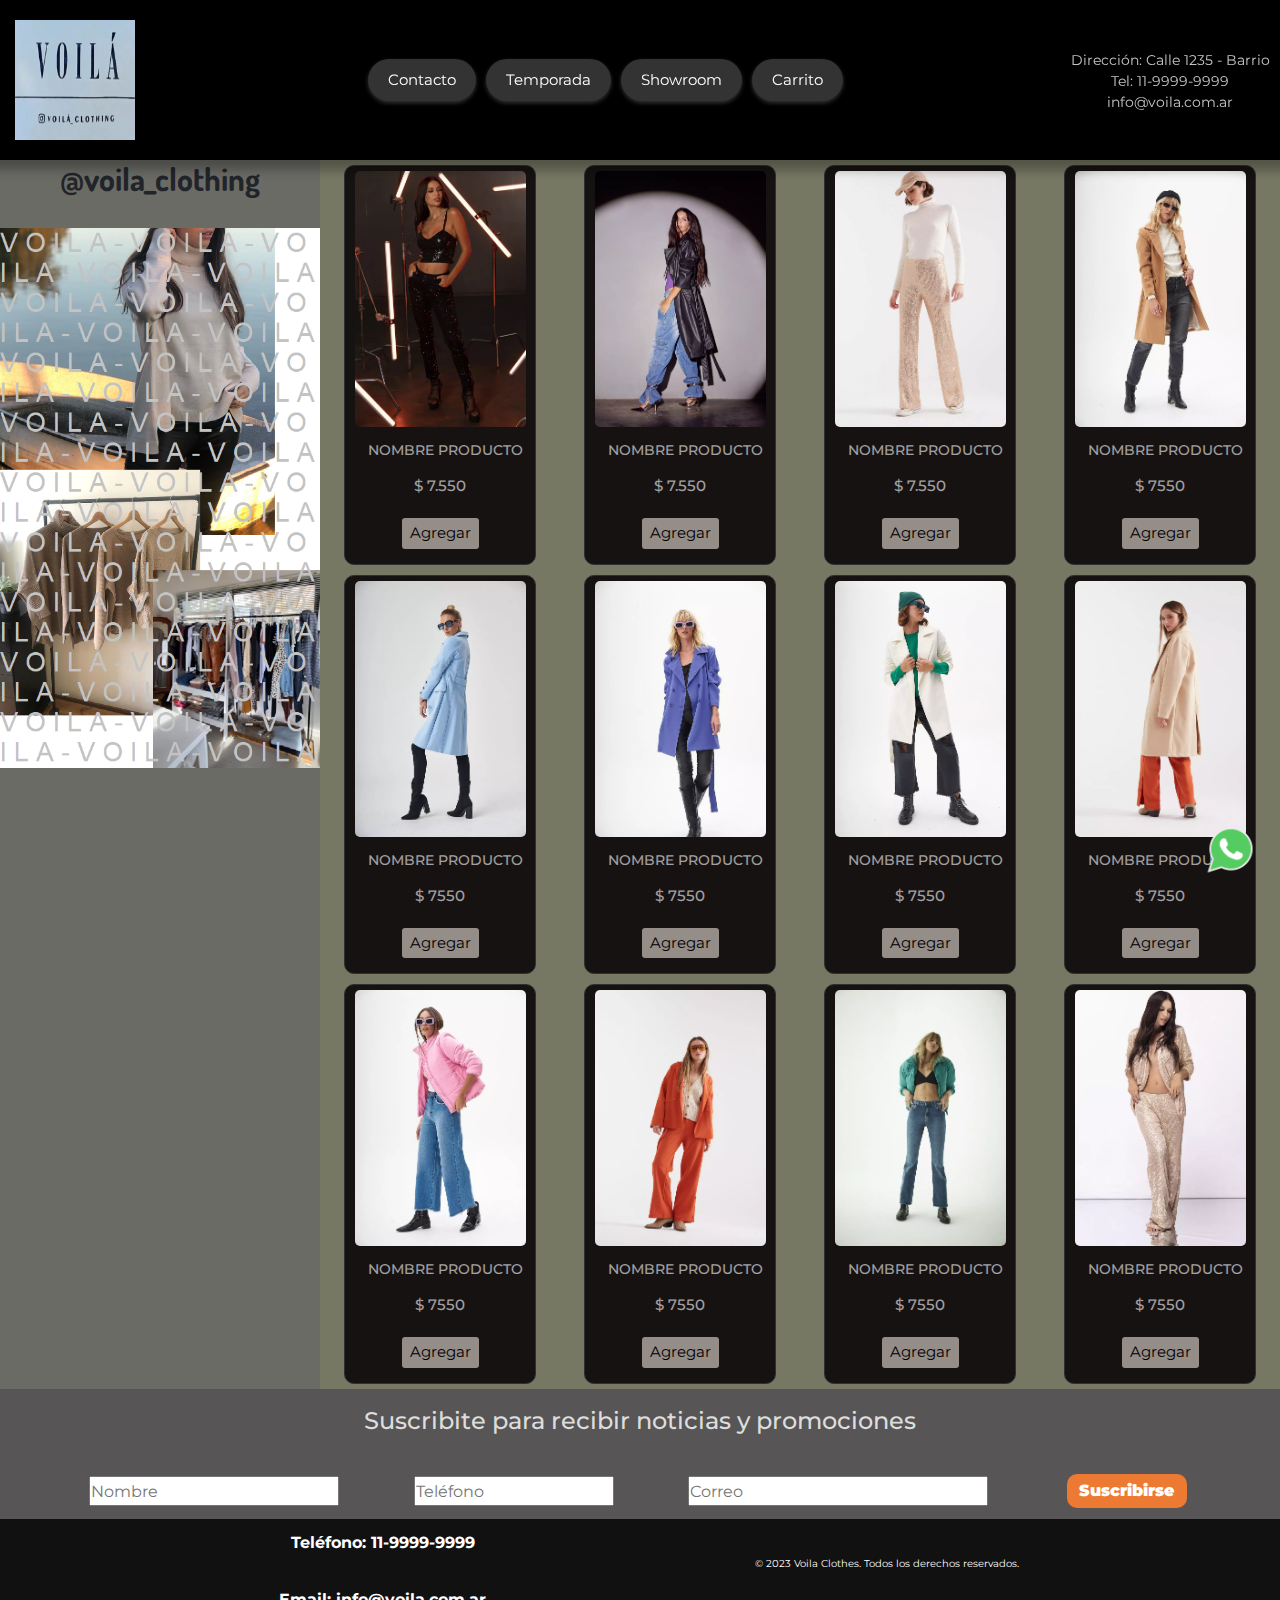
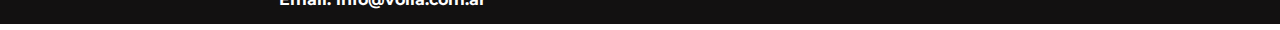
<file: index.html>
<!DOCTYPE html>
<html lang="es">
<head>
    <meta charset="UTF-8">
    <meta http-equiv="X-UA-Compatible" content="IE=edge">
    <meta name="viewport" content="width=device-width, initial-scale=1.0">
    <link rel="preconnect" href="https://fonts.googleapis.com">
    <link rel="preconnect" href="https://fonts.gstatic.com" crossorigin>
    <link href="https://fonts.googleapis.com/css2?family=Montserrat:wght@200;400;700&display=swap" rel="stylesheet"><link rel="preconnect" href="https://fonts.googleapis.com">
    <link rel="preconnect" href="https://fonts.gstatic.com" crossorigin>
    <link href="https://fonts.googleapis.com/css2?family=Dosis:wght@200;700&display=swap" rel="stylesheet">
    <link rel="stylesheet" href="css/bootstrap.min.css">
    <link rel="stylesheet" type="text/css" href="css/style.css">
    <title>Voila</title>
</head>
<body>
    <header class="header-index">
        <a href="index.html"><img class="logo" src="images/logo2.jpg" alt="logo"></a>
        <nav class="navbar navbar-expand-lg bg-black">
            <div class="container-fluid">
                <a class="navbar-brand" href="index.html">Voila</a>
                
                <button class="navbar-toggler" type="button" data-bs-toggle="collapse" data-bs-target="#navbarTogglerDemo02" aria-controls="navbarTogglerDemo02" aria-expanded="false" aria-label="Toggle navigation">
                    <svg xmlns="http://www.w3.org/2000/svg" width="26" height="26" fill="white" class="bi bi-list" viewBox="0 0 16 16">
                    <path fill-rule="evenodd" d="M2.5 12a.5.5 0 0 1 .5-.5h10a.5.5 0 0 1 0 1H3a.5.5 0 0 1-.5-.5zm0-4a.5.5 0 0 1 .5-.5h10a.5.5 0 0 1 0 1H3a.5.5 0 0 1-.5-.5zm0-4a.5.5 0 0 1 .5-.5h10a.5.5 0 0 1 0 1H3a.5.5 0 0 1-.5-.5z"/>
                    </svg>
                </button>
                <div class="collapse navbar-collapse" id="navbarTogglerDemo02">
                <ul class="navbar-nav me-auto mb-2 mb-lg-0">
                    <li class="nav-item">
                        <a class="nav-link" aria-current="page" href="pages/contacto.html">Contacto</a>
                    </li>
                    <li class="nav-item">
                        <a class="nav-link" href="pages/temporadas.html">Temporada</a>
                    </li>
                    <li class="nav-item">
                        <a class="nav-link" href="pages/showroom.html">Showroom</a>
                    </li>
                    <li class="nav-item">
                        <a class="nav-link" href="pages/carrito.html">Carrito</a>
                    </li>
                </ul>                
                </div>
            </div>
        </nav>
        <ul class="nav-index">
            <li class="menu"><a href="pages/contacto.html">Contacto</a></li>
            <li class="menu"><a href="pages/temporadas.html">Temporada</a></li>
            <li class="menu"><a href="pages/showroom.html">Showroom</a></li>
            <li class="menu"><a href="pages/carrito.html">Carrito</a></li>
        </ul>    
        <div class="datos">Dirección:  Calle 1235 - Barrio Tel: 11-9999-9999  info@voila.com.ar</div>
    </header>        
    <main class="grid-index">
        <aside class="aside-index">
            <h1>@voila_clothing</h1>
            <img class="pic1" src="images/side.png" alt="imagen ropa">
        </aside>
        <section class="main-index">
            <article class="item" >
                <img class="foto" src="images/producto1.webp" alt="prod1">
                <h2 class="nombre">Nombre Producto</h2>
                <h4 class="precio">$ 7.550</h4>
                <button class="agregar">Agregar</button>
            </article>
            <article class="item" >
                <img class="foto" src="images/producto2.webp" alt="prod2">
                <h2 class="nombre">Nombre Producto</h2>
                <h4 class="precio">$ 7.550</h4>
                <button class="agregar">Agregar</button>
            </article>
            <article class="item" >
                <img class="foto" src="images/producto3.webp" alt="prod3">
                <h2 class="nombre">Nombre Producto</h2>
                <h4 class="precio">$ 7.550</h4>
                <button class="agregar">Agregar</button>
            </article>
            <article class="item" >
                <img class="foto" src="images/producto4.webp" alt="prod4">
                <h2 class="nombre">Nombre Producto</h2>
                <h4 class="precio">$ 7550</h4>
                <button class="agregar">Agregar</button>
            </article>
            <article class="item" >
                <img class="foto" src="images/producto5.webp" alt="prod5">
                <h2 class="nombre">Nombre Producto</h2>
                <h4 class="precio">$ 7550</h4>
                <button class="agregar">Agregar</button>
            </article>
            <article class="item" >
                <img class="foto" src="images/producto6.webp" alt="prod6">
                <h2 class="nombre">Nombre Producto</h2>
                <h4 class="precio">$ 7550</h4>
                <button class="agregar">Agregar</button>
            </article>
            <article class="item" >
                <img class="foto" src="images/producto7.webp" alt="prod7">
                <h2 class="nombre">Nombre Producto</h2>
                <h4 class="precio">$ 7550</h4>
                <button class="agregar">Agregar</button>
            </article>
            <article class="item" >
                <img class="foto" src="images/producto8.webp" alt="prod8">
                <h2 class="nombre">Nombre Producto</h2>
                <h4 class="precio">$ 7550</h4>
                <button class="agregar">Agregar</button>
            </article>
            <article class="item" >
                <img class="foto" src="images/producto9.webp" alt="prod9">
                <h2 class="nombre">Nombre Producto</h2>
                <h4 class="precio">$ 7550</h4>
                <button class="agregar">Agregar</button>
            </article>
            <article class="item" >
                <img class="foto" src="images/producto10.webp" alt="prod10">
                <h2 class="nombre">Nombre Producto</h2>
                <h4 class="precio">$ 7550</h4>
                <button class="agregar">Agregar</button>
            </article>
            <article class="item" >
                <img class="foto" src="images/producto11.webp" alt="prod11">
                <h2 class="nombre">Nombre Producto</h2>
                <h4 class="precio">$ 7550</h4>
                <button class="agregar">Agregar</button>
            </article>
            <article class="item" >
                <img class="foto" src="images/producto12.webp" alt="prod12">
                <h2 class="nombre">Nombre Producto</h2>
                <h4 class="precio">$ 7550</h4>
                <button class="agregar">Agregar</button>
            </article>
        </section>
        <section class="suscripcion-index">
            <div class="formulario-suscripcion">
                <h2>Suscribite para recibir noticias y promociones</h2>
                <form action="#" method="post">
                    <input class="name" type="text" placeholder="Nombre" required>
                    <input class="phone" type="tel" placeholder="Teléfono" required>
                    <input class="mail" type="email" placeholder="Correo" required>
                    <button type="submit">Suscribirse</button>
                </form>
            </div>
        </section>
        <footer class="footer-index">
                <div class="datos-contacto">
                    <p>Teléfono: 11-9999-9999</p>
                    <p>Email: info@voila.com.ar</p>
                </div>
                <div class="copyright">
                    <p>&copy; 2023 Voila Clothes. Todos los derechos reservados.</p>
                </div>
        </footer>
    </main>
        <a href="http://web.whatsapp.com/send?phone=1139179738" class="whatsapp-icon" target="_blank" rel="noopener noreferrer"></a>
        <script src="js/bootstrap.bundle.min.js"></script>
    </body>
</html>
</file>
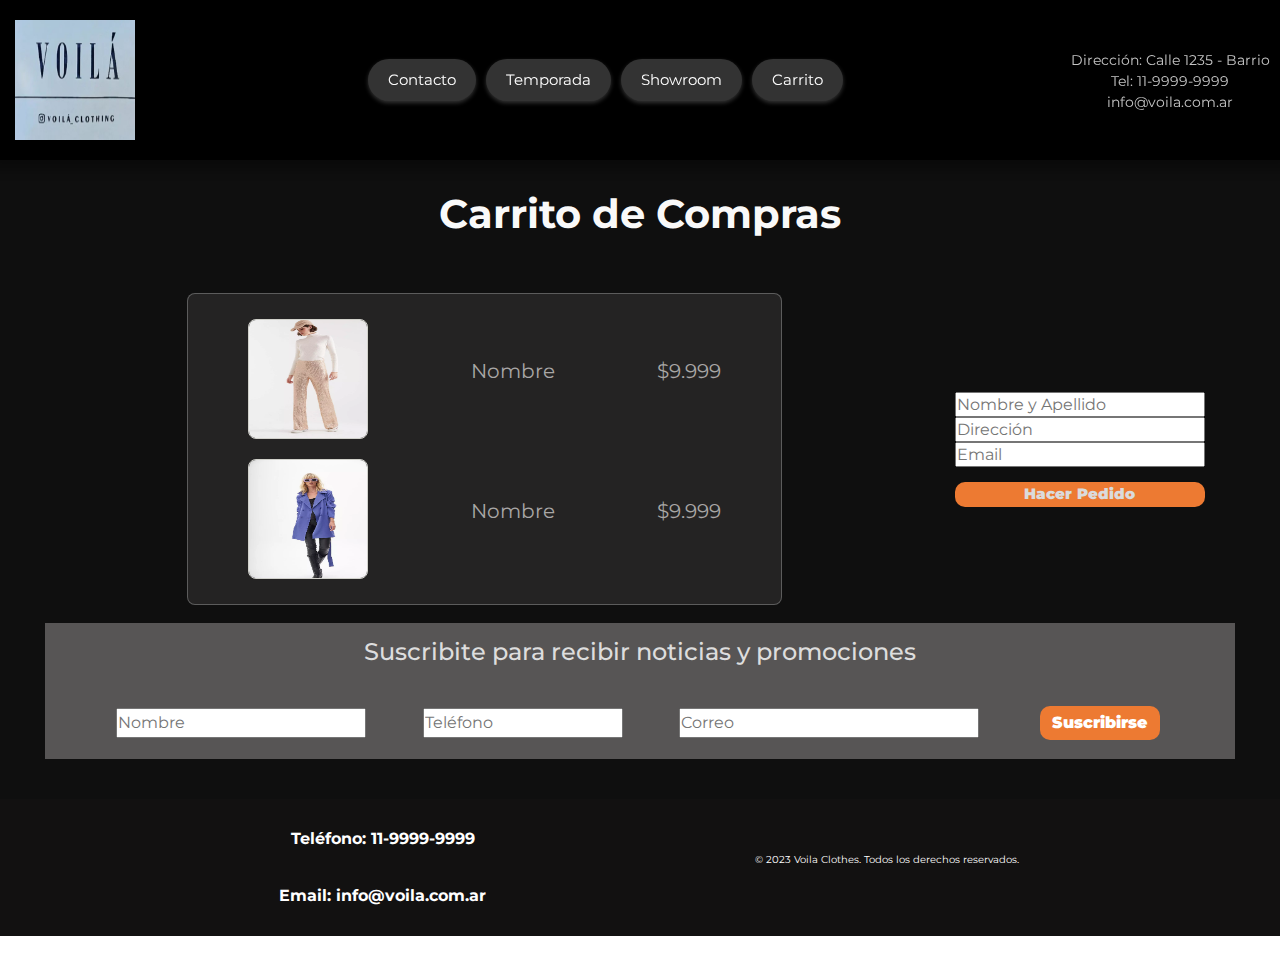
<file: pages/carrito.html>
<!DOCTYPE html>
<html lang="es">
<head>
    <meta charset="UTF-8">
    <meta http-equiv="X-UA-Compatible" content="IE=edge">
    <meta name="viewport" content="width=device-width, initial-scale=1.0">
    <link rel="preconnect" href="https://fonts.googleapis.com">
    <link rel="preconnect" href="https://fonts.gstatic.com" crossorigin>
    <link href="https://fonts.googleapis.com/css2?family=Montserrat:wght@200;400;700&display=swap" rel="stylesheet">
    <link rel="stylesheet" href="../css/bootstrap.min.css">
    <link rel="stylesheet" type="text/css" href="..\css\style.css">
    <title>Voila</title>
</head>
<body>
    <header class="header-index">
        <a href="../index.html"><img class="logo" src="../images/logo2.jpg" alt="logo"></a>
        <nav class="navbar navbar-expand-lg bg-black">
            <div class="container-fluid">
                <a class="navbar-brand" href="../index.html">Voila</a>             
                <button class="navbar-toggler" type="button" data-bs-toggle="collapse" data-bs-target="#navbarTogglerDemo02" aria-controls="navbarTogglerDemo02" aria-expanded="false" aria-label="Toggle navigation">
                    <svg xmlns="http://www.w3.org/2000/svg" width="26" height="26" fill="white" class="bi bi-list" viewBox="0 0 16 16">
                    <path fill-rule="evenodd" d="M2.5 12a.5.5 0 0 1 .5-.5h10a.5.5 0 0 1 0 1H3a.5.5 0 0 1-.5-.5zm0-4a.5.5 0 0 1 .5-.5h10a.5.5 0 0 1 0 1H3a.5.5 0 0 1-.5-.5zm0-4a.5.5 0 0 1 .5-.5h10a.5.5 0 0 1 0 1H3a.5.5 0 0 1-.5-.5z"/>
                  </svg>
                </button>
                <div class="collapse navbar-collapse" id="navbarTogglerDemo02">
                    <ul class="navbar-nav me-auto mb-2 mb-lg-0">
                    <li class="nav-item">
                        <a class="nav-link" aria-current="page" href="../pages/contacto.html">Contacto</a>
                    </li>
                    <li class="nav-item">
                        <a class="nav-link" href="../pages/temporadas.html">Temporada</a>
                    </li>
                    <li class="nav-item">
                        <a class="nav-link" href="../pages/showroom.html">Showroom</a>
                    </li>
                    <li class="nav-item">
                        <a class="nav-link" href="../pages/carrito.html">Carrito</a>
                    </li>
                    </ul>                
                 </div>
            </div>
        </nav>
        <ul class="nav-index">
            <li class="menu"><a href="../pages/contacto.html">Contacto</a></li>
            <li class="menu"><a href="../pages/temporadas.html">Temporada</a></li>
            <li class="menu"><a href="../pages/showroom.html">Showroom</a></li>
            <li class="menu"><a href="../pages/carrito.html">Carrito</a></li>
        </ul>       
        <div class="datos">Dirección:  Calle 1235 - Barrio Tel: 11-9999-9999  info@voila.com.ar</div>
    </header>
    <main class="carrito__principal">
        <h1 class="carrito__titulo">Carrito de Compras</h1>
        <section class="carrito__container">
            <div class="carrito__eleccion">
                <div class="carrito__item">
                    <img class="carrito__foto" src="../images/producto3.webp" alt="producto1">
                    <P class="carrito__nombre">Nombre</P>
                    <P class="carrito__precio">$9.999</P>
                </div>
                <div class="carrito__item">
                    <img class="carrito__foto" src="../images/producto6.webp" alt="producto2">
                    <P class="carrito__nombre">Nombre</P>
                    <P class="carrito__precio">$9.999</P> 
                </div>
            </div>
            <div class="carrito__formularioPago">
                <form class="carrito__compra" action="compra">
                    <div class="carrito__datospago">
                        <input type="text" placeholder="Nombre y Apellido" style="width: 250px; height:25px">
                        <input type="text" placeholder="Dirección" style="width: 250px; height:25px">
                        <input type="text" placeholder="Email" style="width: 250px; height:25px">
                    </div>
                    <div class="carrito__botonpago" >
                        <button class="carrito__botonpagos" type="submit">Hacer Pedido</button>
                    </div>
                </form>
            </div> 
        </section>
        <section class="suscripcion-index">
            <div class="formulario-suscripcion">
                <h2>Suscribite para recibir noticias y promociones</h2>
                <form action="#" method="post">
                    <input class="name" type="text" placeholder="Nombre" required>
                    <input class="phone" type="tel" placeholder="Teléfono" required>
                    <input class="mail" type="email" placeholder="Correo" required>
                    <button type="submit">Suscribirse</button>
                </form>
            </div>
        </section>
    </main>
    <footer class="footer-index">
        <div class="datos-contacto">
            <p>Teléfono: 11-9999-9999</p>
            <p>Email: info@voila.com.ar</p>
        </div>
        <div class="copyright">
            <p>&copy; 2023 Voila Clothes. Todos los derechos reservados.</p>
        </div>
    </footer>
    <script src="../js/bootstrap.bundle.min.js"></script>
</body>
</html>
</file>
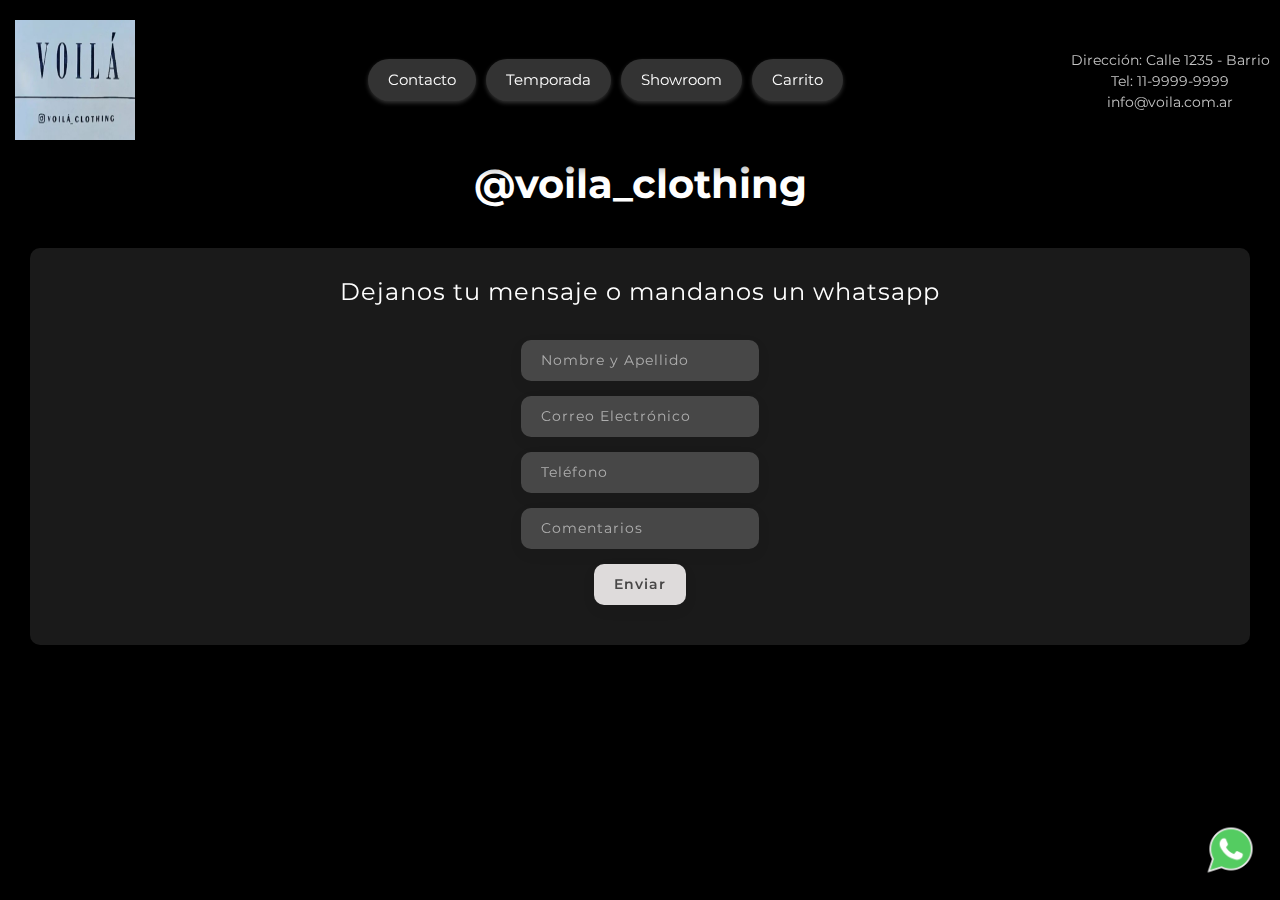
<file: pages/contacto.html>
<!DOCTYPE html>
<html lang="en">

<head>
    <meta charset="UTF-8">
    <meta http-equiv="X-UA-Compatible" content="IE=edge">
    <meta name="viewport" content="width=device-width, initial-scale=1.0">
    <link rel="preconnect" href="https://fonts.googleapis.com">
    <link rel="preconnect" href="https://fonts.gstatic.com" crossorigin>
    <link href="https://fonts.googleapis.com/css2?family=Montserrat:wght@200;400;700&display=swap" rel="stylesheet">
    <link rel="stylesheet" href="../css/bootstrap.min.css">
    <link rel="stylesheet" type="text/css" href="..\css\style.css">
    <title>Voila</title>
</head>

<body class="contacto__body">
    <header class="header-index">
        <a href="../index.html"><img class="logo" src="../images/logo2.jpg" alt="logo"></a>
        <nav class="navbar navbar-expand-lg bg-black">
            <div class="container-fluid">
                <a class="navbar-brand" href="../index.html">Voila</a>
                <button class="navbar-toggler" type="button" data-bs-toggle="collapse" data-bs-target="#navbarTogglerDemo02"
                aria-controls="navbarTogglerDemo02" aria-expanded="false" aria-label="Toggle navigation">
                    <svg xmlns="http://www.w3.org/2000/svg" width="26" height="26" fill="white" class="bi bi-list"
                    viewBox="0 0 16 16">
                    <path fill-rule="evenodd"
                        d="M2.5 12a.5.5 0 0 1 .5-.5h10a.5.5 0 0 1 0 1H3a.5.5 0 0 1-.5-.5zm0-4a.5.5 0 0 1 .5-.5h10a.5.5 0 0 1 0 1H3a.5.5 0 0 1-.5-.5zm0-4a.5.5 0 0 1 .5-.5h10a.5.5 0 0 1 0 1H3a.5.5 0 0 1-.5-.5z" />
                    </svg>  
                </button>
                <div class="collapse navbar-collapse" id="navbarTogglerDemo02">
                    <ul class="navbar-nav me-auto mb-2 mb-lg-0">
                        <li class="nav-item">
                            <a class="nav-link" aria-current="page" href="../pages/contacto.html">Contacto</a>
                        </li>
                        <li class="nav-item">
                            <a class="nav-link" href="../pages/temporadas.html">Temporada</a>
                        </li>
                        <li class="nav-item">
                            <a class="nav-link" href="../pages/showroom.html">Showroom</a>
                        </li>
                        <li class="nav-item">
                            <a class="nav-link" href="../pages/carrito.html">Carrito</a>
                        </li>
                    </ul>
                </div>
            </div>
        </nav>
            <ul class="nav-index">
                <li class="menu"><a href="../pages/contacto.html">Contacto</a></li>
                <li class="menu"><a href="../pages/temporadas.html">Temporada</a></li>
                <li class="menu"><a href="../pages/showroom.html">Showroom</a></li>
                <li class="menu"><a href="../pages/carrito.html">Carrito</a></li>
            </ul>
        <div class="datos">Dirección: Calle 1235 - Barrio Tel: 11-9999-9999 info@voila.com.ar</div>
    </header>
<main>
    <h1 class="contacto__h1">@voila_clothing</h1>
    <section class="contacto__contenedor">
        <div class="contacto__mensaje">
            <h2>Dejanos tu mensaje o mandanos un whatsapp</h2>
            <form class="contacto__campos">
                <div class="inputBox">
                    <input type="text" placeholder="Nombre y Apellido">
                </div>
                <div class="inputBox">
                    <input type="email" placeholder="Correo Electrónico">
                </div>
                <div class="inputBox">
                    <input type="number" placeholder="Teléfono">
                </div>
                <div class="inputBox">
                    <input type="textarea" placeholder="Comentarios">
                </div>
                <div class="inputBox">
                    <input type="submit" value="Enviar">
                </div>
            </form>
        </div>
    </section>
</main>
  <a href="http://web.whatsapp.com/send?phone=1139179738" class="whatsapp-icon" target="_blank"
    rel="noopener noreferrer"></a>
  <script src="../js/bootstrap.bundle.min.js"></script>
</body>
</html>
</file>
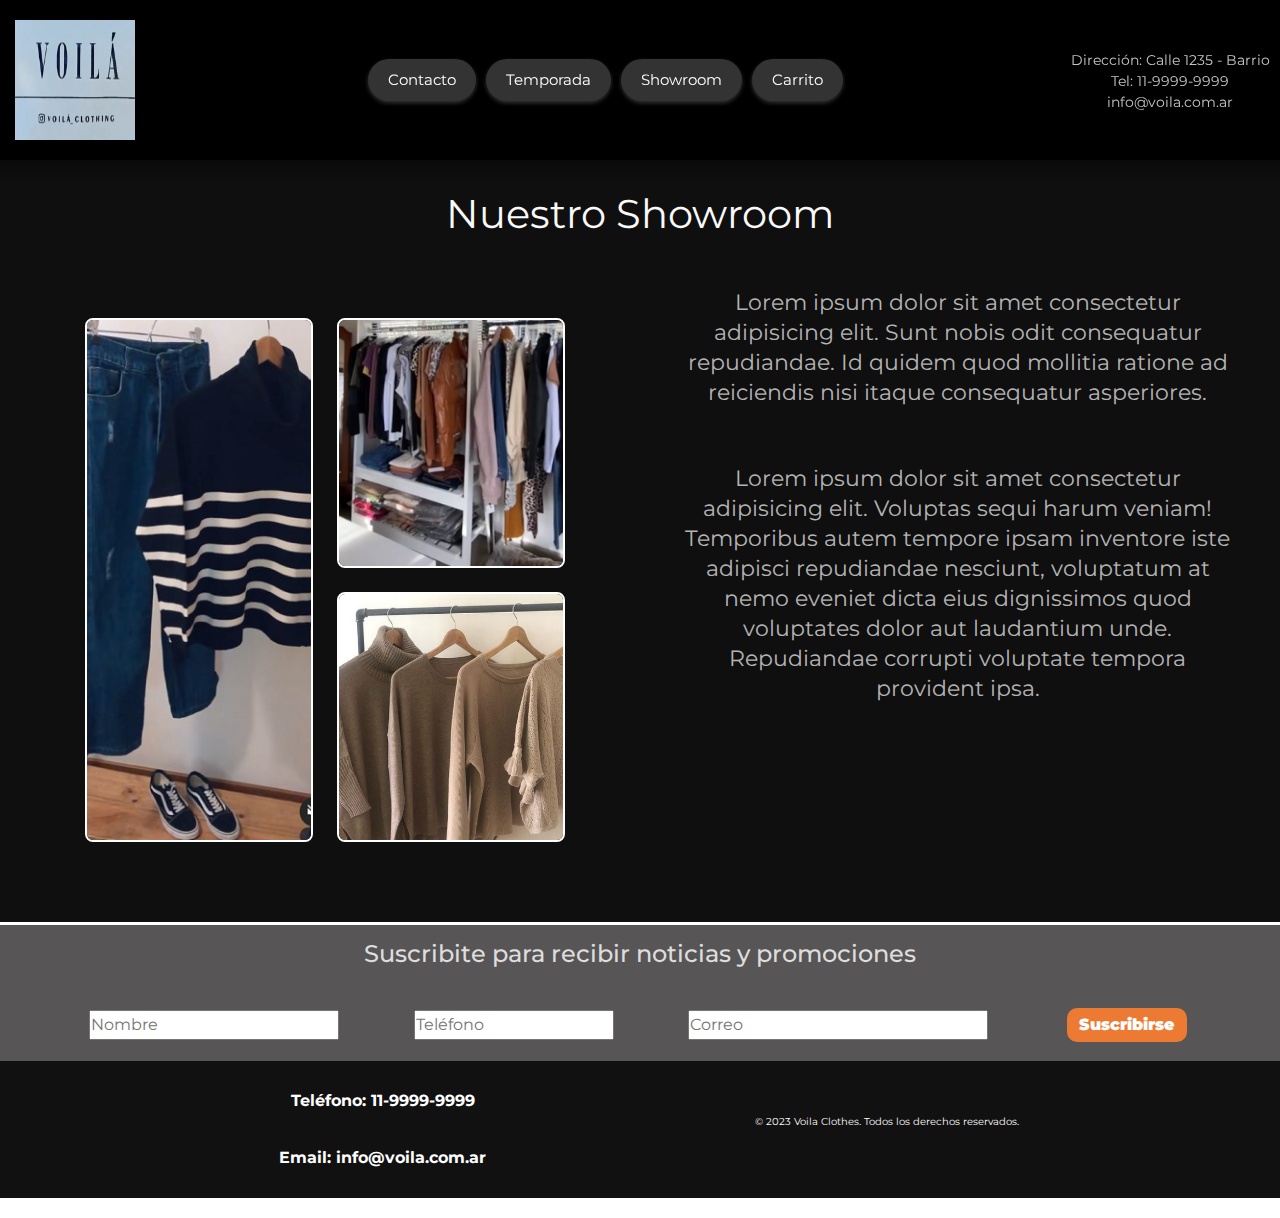
<file: pages/showroom.html>
<!DOCTYPE html>
<html lang="es">

<head>
    <meta charset="UTF-8">
    <meta http-equiv="X-UA-Compatible" content="IE=edge">
    <meta name="viewport" content="width=device-width, initial-scale=1.0">
    <link rel="preconnect" href="https://fonts.googleapis.com">
    <link rel="preconnect" href="https://fonts.gstatic.com" crossorigin>
    <link href="https://fonts.googleapis.com/css2?family=Montserrat:wght@200;400;700&display=swap" rel="stylesheet">
    <link rel="preconnect" href="https://fonts.googleapis.com">
    <link rel="preconnect" href="https://fonts.gstatic.com" crossorigin>
    <link href="https://fonts.googleapis.com/css2?family=Dosis:wght@200;700&display=swap" rel="stylesheet">
    <link rel="stylesheet" href="../css/bootstrap.min.css">
    <link rel="stylesheet" type="text/css" href="..\css/style.css">
    <title>Voila</title>
</head>

<body>
    <header class="header-index">
        <a href="../index.html"><img class="logo" src="../images/logo2.jpg" href="../index.html" alt="logo"></a>
        <nav class="navbar navbar-expand-lg bg-black">
            <div class="container-fluid">
                <a class="navbar-brand" href="../index.html">Voila</a>              
                <button class="navbar-toggler" type="button" data-bs-toggle="collapse" data-bs-target="#navbarTogglerDemo02" aria-controls="navbarTogglerDemo02" aria-expanded="false" aria-label="Toggle navigation">
                    <svg xmlns="http://www.w3.org/2000/svg" width="26" height="26" fill="white" class="bi bi-list" viewBox="0 0 16 16">
                        <path fill-rule="evenodd" d="M2.5 12a.5.5 0 0 1 .5-.5h10a.5.5 0 0 1 0 1H3a.5.5 0 0 1-.5-.5zm0-4a.5.5 0 0 1 .5-.5h10a.5.5 0 0 1 0 1H3a.5.5 0 0 1-.5-.5zm0-4a.5.5 0 0 1 .5-.5h10a.5.5 0 0 1 0 1H3a.5.5 0 0 1-.5-.5z"/>
                    </svg>
                </button>
                <div class="collapse navbar-collapse" id="navbarTogglerDemo02">
                    <ul class="navbar-nav me-auto mb-2 mb-lg-0">
                    <li class="nav-item">
                        <a class="nav-link" aria-current="page" href="../pages/contacto.html">Contacto</a>
                    </li>
                    <li class="nav-item">
                        <a class="nav-link" href="../pages/temporadas.html">Temporada</a>
                    </li>
                    <li class="nav-item">
                        <a class="nav-link" href="../pages/showroom.html">Showroom</a>
                    </li>
                    <li class="nav-item">
                        <a class="nav-link" href="../pages/carrito.html">Carrito</a>
                    </li>
                    </ul>                
                </div>
            </div>
        </nav>
        <ul class="nav-index">
            <li class="menu"><a href="../pages/contacto.html">Contacto</a></li>
            <li class="menu"><a href="../pages/temporadas.html">Temporada</a></li>
            <li class="menu"><a href="../pages/showroom.html">Showroom</a></li>
            <li class="menu"><a href="../pages/carrito.html">Carrito</a></li>
        </ul>       
        <div class="datos">Dirección:  Calle 1235 - Barrio Tel: 11-9999-9999  info@voila.com.ar</div>
    </header>
    <main>
        <section class="galeria">
            <h3>Nuestro Showroom</h3>
            <div class="galeria-container">
                <div class="galeria-imagenes">
                    <img class="galeria-img-1" src="../images/captura6.jpg" alt="imagen 1">
                    <img class="galeria-img-2" src="../images/captura41.jpg" alt="imagen 2">
                    <img class="galeria-img-3" src="../images/captura40.jpg" alt="imagen 3">
                </div>
                <div class="galeria-texto">
                    <p>Lorem ipsum dolor sit amet consectetur adipisicing elit. Sunt nobis odit consequatur repudiandae. Id
                        quidem
                        quod mollitia ratione ad reiciendis nisi itaque consequatur asperiores.</p>
                    <p>Lorem ipsum dolor sit amet consectetur adipisicing elit. Voluptas sequi harum veniam! Temporibus
                        autem
                        tempore ipsam inventore iste adipisci repudiandae nesciunt, voluptatum at nemo eveniet dicta eius
                        dignissimos quod voluptates dolor aut laudantium unde. Repudiandae corrupti voluptate tempora
                        provident
                        ipsa.</p>
                </div>
            </div>
        </section>
        <section class="suscripcion-index">
            <div class="formulario-suscripcion">
                <h2>Suscribite para recibir noticias y promociones</h2>
                <form action="#" method="post">
                    <input class="name" type="text" placeholder="Nombre" required>
                    <input class="phone" type="tel" placeholder="Teléfono" required>
                    <input class="mail" type="email" placeholder="Correo" required>
                    <button type="submit">Suscribirse</button>
                </form>
            </div>
        </section>
    </main>
    <footer class="footer-index">
        <div class="datos-contacto">
            <p>Teléfono: 11-9999-9999</p>
            <p>Email: info@voila.com.ar</p>
        </div>
        <div class="copyright">
            <p>&copy; 2023 Voila Clothes. Todos los derechos reservados.</p>
        </div>
    </footer>
    <script src="../js/bootstrap.bundle.min.js"></script>
</body>
</html>
</file>
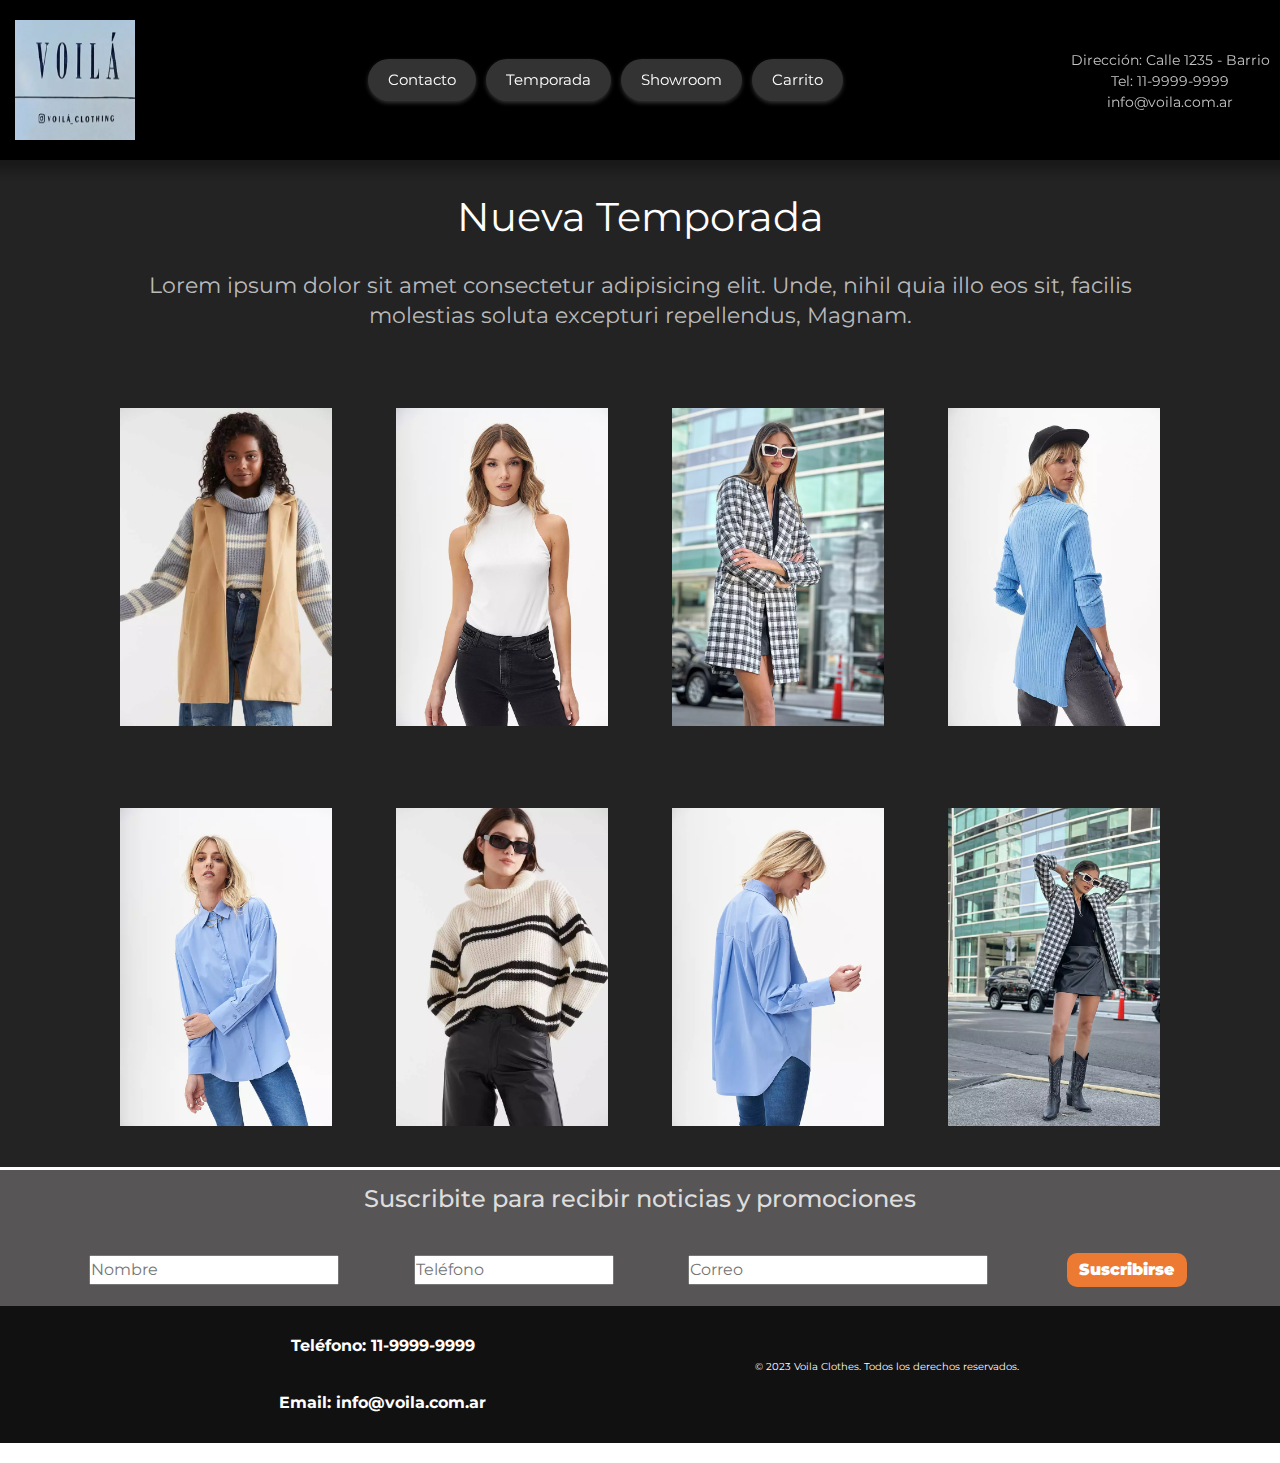
<file: pages/temporadas.html>
<!DOCTYPE html>
<html lang="es">

<head>
    <meta charset="UTF-8">
    <meta http-equiv="X-UA-Compatible" content="IE=edge">
    <meta name="viewport" content="width=device-width, initial-scale=1.0">
    <link rel="preconnect" href="https://fonts.googleapis.com">
    <link rel="preconnect" href="https://fonts.gstatic.com" crossorigin>
    <link href="https://fonts.googleapis.com/css2?family=Montserrat:wght@200;400;700&display=swap" rel="stylesheet">
    <link rel="preconnect" href="https://fonts.googleapis.com">
    <link rel="preconnect" href="https://fonts.gstatic.com" crossorigin>
    <link href="https://fonts.googleapis.com/css2?family=Dosis:wght@200;700&display=swap" rel="stylesheet">
    <link rel="stylesheet" href="../css/bootstrap.min.css">
    <link rel="stylesheet" type="text/css" href="..\css/style.css">
    <title>Voila Temporada</title>
</head>
<body>
    <header class="header-index">
        <a href="../index.html"><img class="logo" src="../images/logo2.jpg" href="../index.html" alt="logo"></a>
        <nav class="navbar navbar-expand-lg bg-black">
            <div class="container-fluid">
                <a class="navbar-brand" href="../index.html">Voila</a>
                <button class="navbar-toggler" type="button" data-bs-toggle="collapse" data-bs-target="#navbarTogglerDemo02" aria-controls="navbarTogglerDemo02" aria-expanded="false" aria-label="Toggle navigation">
                    <svg xmlns="http://www.w3.org/2000/svg" width="26" height="26" fill="white" class="bi bi-list" viewBox="0 0 16 16">
                        <path fill-rule="evenodd" d="M2.5 12a.5.5 0 0 1 .5-.5h10a.5.5 0 0 1 0 1H3a.5.5 0 0 1-.5-.5zm0-4a.5.5 0 0 1 .5-.5h10a.5.5 0 0 1 0 1H3a.5.5 0 0 1-.5-.5zm0-4a.5.5 0 0 1 .5-.5h10a.5.5 0 0 1 0 1H3a.5.5 0 0 1-.5-.5z"/>
                    </svg>
                </button>
                <div class="collapse navbar-collapse" id="navbarTogglerDemo02">
                    <ul class="navbar-nav me-auto mb-2 mb-lg-0">
                        <li class="nav-item">
                        <a class="nav-link" aria-current="page" href="../pages/contacto.html">Contacto</a>
                        </li>
                        <li class="nav-item">
                        <a class="nav-link" href="../pages/temporadas.html">Temporada</a>
                        </li>
                        <li class="nav-item">
                        <a class="nav-link" href="../pages/showroom.html">Showroom</a>
                        </li>
                        <li class="nav-item">
                        <a class="nav-link" href="../pages/carrito.html">Carrito</a>
                        </li>
                    </ul>                
                </div>
            </div>
        </nav>
        <ul class="nav-index">
            <li class="menu"><a href="../pages/contacto.html">Contacto</a></li>
            <li class="menu"><a href="../pages/temporadas.html">Temporada</a></li>
            <li class="menu"><a href="../pages/showroom.html">Showroom</a></li>
            <li class="menu"><a href="../pages/carrito.html">Carrito</a></li>
        </ul>        
        <div class="datos">Dirección:  Calle 1235 - Barrio Tel: 11-9999-9999  info@voila.com.ar</div>
    </header>
    <main>   
        <section class="temporada__container">
            <div class="text-center pt-5">
                <h1 class="temporada__titulo">Nueva Temporada</h1>
                <p>Lorem ipsum dolor sit amet consectetur adipisicing elit. Unde, nihil quia illo eos sit, facilis molestias soluta excepturi repellendus, Magnam.</p>
            </div>

            <div class="temporada__imagenes row">
                <div class="col-lg-3 col-md-4 col-sm-6 col-12">
                    <img src="../images/a1.webp" class="rounded-5"alt="imagen nueva temporada">
                </div>
                <div class="col-lg-3 col-md-4 col-sm-6 col-12">
                    <img src="../images/f1.webp" class="rounded-5" alt="imagen nueva temporada">
                </div>
                <div class="col-lg-3 col-md-4 col-sm-6 col-12">
                    <img src="../images/c2.webp" class="rounded-5" alt="imagen nueva temporada">
                </div>
                <div class="col-lg-3 col-md-4 col-sm-6 col-12">
                    <img src="../images/e4.webp" class="rounded-5" alt="imagen nueva temporada">
                </div>
                <div class="col-lg-3 col-md-4 col-sm-6 col-12">
                    <img src="../images/b1.webp" class="rounded-5" alt="imagen nueva temporada">
                </div>
                <div class="col-lg-3 col-md-4 col-sm-6 col-12">
                    <img src="../images/d2.webp" class="rounded-5" alt="imagen nueva temporada">
                </div>
                <div class="col-lg-3 col-md-4 col-sm-6 col-12">
                    <img src="../images/b4.webp" class="rounded-5" alt="imagen nueva temporada">
                </div>
                <div class="col-lg-3 col-md-4 col-sm-6 col-12">
                    <img src="../images/c4.webp" class="rounded-5" alt="imagen nueva temporada">
                </div>
            </div>
        </section>
        <section class="suscripcion-index">
            <div class="formulario-suscripcion">
                <h2>Suscribite para recibir noticias y promociones</h2>
                <form action="#" method="post">
                    <input class="name" type="text" placeholder="Nombre" required>
                    <input class="phone" type="tel" placeholder="Teléfono" required>
                    <input class="mail" type="email" placeholder="Correo" required>
                    <button type="submit">Suscribirse</button>
                </form>
            </div>
        </section>
    </main>
    <footer class="footer-index">
        <div class="datos-contacto">
            <p>Teléfono: 11-9999-9999</p>
            <p>Email: info@voila.com.ar</p>
        </div>
        <div class="copyright">
            <p>&copy; 2023 Voila Clothes. Todos los derechos reservados.</p>
        </div>
    </footer>
    <script src="../js/bootstrap.bundle.min.js"></script>
</body>
</html>
</file>
<file: css/style.css>
* {
	margin: 0;
	padding: 0;
	box-sizing: border-box;
	font-family: 'Montserrat', 'Dosis', sans-serif;
}


.header-index {
	width: 100%;
	height: 80px;
	background-color: #000000;
	align-items: center;
	position: fixed;
	box-shadow: 0px 0px 10px 10px rgba(0, 0, 0, 0.3);
	z-index: 100;
}

@media (min-width: 768px) {
	.header-index {
		height: 160px;
		display: flex;
		justify-content: space-between;
	}
}

.logo {
	display: none;
}

@media (min-width: 768px) {
	.logo {
		display: block;
		width: 120px;
		height: 120px;
		margin: 15px;
	}
}

.navbar a {
	color: #ffffff;
	font-size: 20px;
}

.nav-link:focus,
.nav-link:hover {
	color: #ffffff;
	background-color: rgb(37, 37, 37);
}

.nav-index {
	list-style: none;
	padding: 0;
	margin: 0;
	display: flex;
}

.nav-index li a {
	font-size: 0;

}

@media (min-width: 768px) {
	.navbar {
		display: none;
	}

	.nav-index {
		list-style: none;
		padding: 0;
		margin: 0;
		display: flex;
	}

	.nav-index li {
		margin-right: 10px;
	}

	.nav-index li a {
		font-size: 15px;
		display: flex;
		align-items: center;
		justify-content: center;
		padding: 10px 20px;
		color: #ffffff;
		background-color: #333333;
		text-decoration: none;
		border-radius: 35px;
		box-shadow: 0 2px 4px rgba(255, 255, 255, 0.2);
	}

	.nav-index li a:hover {
		background-color: #555555;
	}
}

.datos {
	display: none;
}

@media (min-width: 1024px) {
	.datos {
		display: block;
		color: #c5c5c5;
		width: 200px;
		height: 60px;
		font-size: 14px;
		margin-right: 10px;
		text-align: center;
	}
}

.grid-index {
	display: grid;
	height: 100vh;
	background-color: #121212;
	grid-template-columns: 100%;
	grid-template-rows: 130px auto 24% 12%;
	grid-template-areas:
		"aside"
		"main"
		"suscripcion"
		"footer";
}

@media (min-width: 768px) {
	.grid-index {
		grid-template-columns: 25% 25% 25% 25%;
		grid-template-rows: 100px auto 130px 125px;
		grid-template-areas:
			"aside main main main"
			"aside main main main"
			"suscripcion suscripcion suscripcion suscripcion"
			"footer footer footer footer";
	}
}

.aside-index {
	grid-area: aside;
	width: 100%;
	background-color: #6b6b66;
}

.pic1 {
	width: 100%;
}

@media (min-width: 768px) {
	.aside-index {
		margin-top: 160px;
	}

	h1 {
		margin-bottom: 30px;
		font-size: xx-large;
		text-align: center;
		font-family: 'Dosis';
		font-weight: bold;
	}

	.pic1 {
		display: flex;
		flex-direction: column;
		align-content: start;
	}
}

.main-index {
	grid-area: main;
	background-color: #000000;
	display: flex;
	flex-wrap: wrap;
	align-content: center;
	justify-content: center;
}

.item {
	background-color: #171212;
	width: 80%;
	color: #f9f9f9;
	margin: 5px;
	border: 1px solid rgb(48, 48, 48);
	border-radius: 10px;
	padding: 5px;
	display: flex;
	flex-direction: column;
	justify-content: space-between;
	align-items: center;
}

.foto {
	width: 95%;
	border-radius: 5px;
	margin-bottom: 5px;
}

.nombre {
	font-size: 14px;
	margin-left: 10px;
	color: #ffffff;
	opacity: 0.6;
	padding: 5px;
	text-transform: uppercase;
}

.precio {
	text-align: center;
	color: #ffffff;
	opacity: 0.6;
	font-size: 15px;
	padding: 5px 5px 10px;
}

.agregar {
	padding: 4px 8px;
	background-color: #948d88;
	color: #000000;
	font-size: 14px;
	border: none;
	border-radius: 3px;
}

@media (min-width: 768px) {
	.main-index {
		margin-top: 160px;
		background-color: #767863;
		display: grid;
		grid-template-columns: 1fr 1fr 1fr;
		justify-items: center;
	}

	.item {
		justify-content: space-evenly;
	}

	.foto {
		width: 100%x;
		margin-bottom: 10px;
		object-fit: cover;
	}

	.nombre {
		font-size: 14px;
		align-self: center;
	}

	.agregar {
		padding: 4px 8px;
		font-size: 15px;
		margin: 5px 0 10px;
	}
}

@media (min-width: 1024px) {
	.main-index {
		grid-template-columns: 1fr 1fr 1fr 1fr;
	}
}

.suscripcion-index {
	width: 100%;
	grid-area: suscripcion;
	background-color: #0f0f0f;
}

.formulario-suscripcion h2 {
	margin-top: 3px;
	margin-bottom: 5px;
	font-size: small;
	text-align: center;
	color: #dddddd;
}

.formulario-suscripcion form {
	display: flex;
	flex-direction: column;
	padding: 5px;
	align-items: center;
}

.name {
	width: 300px;
	height: 20px;
	text-align: center;
}

.phone {
	width: 300px;
	height: 20px;
	text-align: center;
}

.mail {
	width: 300px;
	height: 20px;
	text-align: center;
}

.formulario-suscripcion button[type="submit"] {
	width: 120px;
	align-self: center;
	padding: 5px;
	background-color: #ed7a32;
	color: #fff;
	border: none;
	border-radius: 10px;
	margin: 4px;
	font-weight: 900;
}

.footer-index {
	width: 100%;
	margin-bottom: 20px;
	grid-area: footer;
	background-color: #000000;
}

.datos-contacto p {
	margin: 0;
	font-size: medium;
	font-weight: bold;
	margin: 3px;
	text-align: center;
	color: #ffffff;
}

.copyright {
	text-align: center;
	color: #ffffff;
	font-size: x-small;
}

.whatsapp-icon {
	position: fixed;
	bottom: 10px;
	right: 10px;
	z-index: 999;
	width: 40px;
	height: 40px;
	background-image: url('Whatsapp.png');
	background-size: cover;
	background-repeat: no-repeat;
}

@media (min-width: 1024px) {

	.suscripcion-index {
		width: 100%;
		grid-area: suscripcion;
		background-color: #575555;
	}

	.footer-index {
		width: 100%;
		padding: 10px;
		grid-area: footer;
		background-color: #121111;
		display: flex;
		justify-content: space-evenly;
		align-items: center;
		color: #fff
	}

	.formulario-suscripcion h2 {
		padding: 15px;
		font-size: x-large;
		text-align: center;
	}

	.formulario-suscripcion form {
		display: flex;
		padding: 15px;
		flex-direction: row;
		justify-content: space-evenly;
	}

	.name {
		width: 250px;
		height: 30px;
		text-align: start;
	}

	.phone {
		width: 200px;
		height: 30px;
		text-align: start;
	}

	.mail {
		width: 300px;
		height: 30px;
		text-align: start;
	}

	.formulario-suscripcion button[type="submit"] {
		width: 120px;
		align-self: center;
		padding: 5px;
		background-color: #ed7a32;
		color: #fff;
		border: none;
		border-radius: 10px;
		margin: 4px;
		font-weight: 900;
	}

	.datos-contacto p {
		padding: 15px;
		font-size: medium;
		font-weight: bold;
		text-align: center;
	}

	.copyright {
		text-align: center;
		color: #fff;
		font-size: x-small;
	}

	.whatsapp-icon {
		position: fixed;
		bottom: 20px;
		right: 20px;
		z-index: 999;
		width: 60px;
		height: 60px;
		background-image: url('Whatsapp.png');
		background-size: cover;
		background-repeat: no-repeat;
	}
}


/* showroom */

.galeria {
	background-color: #0f0f0f;
	padding: 10px 10px 15px;
}

.galeria h3 {
	margin-top: 100px;
	font-size: 24px;
	font-weight: 400;
	text-align: center;
	margin-bottom: 24px;
	color: #f9f9f9;
}

@media (min-width: 1024px) {
	.galeria {
		background-color: #0f0f0f;
		padding: 40px 45px 40px;
	}

	.galeria h3 {
		margin-top: 150px;
		font-size: 40px;
		font-weight: 400;
		text-align: center;
		margin-bottom: 40px;
		color: #f9f9f9;
	}

}

.galeria-container {
	display: flex;
	flex-direction: column;
	gap: 30px;
}

@media (min-width: 1024px) {
	.galeria-container {
		display: flex;
		flex-direction: row;
		gap: 75px;
	}
}

.galeria-imagenes {
	display: grid;
	grid-template-columns: repeat(2, 1fr);
	grid-template-rows: repeat(2, 100px);
	gap: 24px;
	padding: 20px;
}

@media (min-width: 1024px) {
	.galeria-imagenes {
		flex-basis: 50%;
		display: grid;
		grid-template-columns: repeat(2, 1fr);
		grid-template-rows: repeat(2, 250px);
		gap: 24px;
		padding: 40px;

	}
}

.galeria-imagenes img {
	width: 100%;
	height: 100%;
	object-fit: cover;
	border-radius: 8px;
	border: 2px solid white;
}

.galeria-img-1 {
	grid-column: 1 /2;
	grid-row: 1 / 3;
}

.galeria-img-2 {
	grid-column: 2 /3;
	grid-row: 1 / 2;
}

.galeria-img-3 {
	grid-column: 2 /3;
	grid-row: 2 / 3;
	object-fit: fill;
}

.galeria-texto {
	display: flex;
	flex-direction: column;
	gap: 40px;
	margin-top: 10px;
}

.galeria-texto p {
	text-align: center;
	font-size: 14px;
	line-height: 28px;
	color: rgba(255, 255, 255, 0.7);
}

@media (min-width: 1024px) {
	.galeria-texto {
		flex-basis: 50%;
	}

	.galeria-texto p {
		font-size: 22px;
		line-height: 30px;
		color: rgba(255, 255, 255, 0.7);
	}

}

/* Temporadas */

.temporada__container {
	background-color: #232323;
	width: 100%;
	padding: 0 20px 0;
}

@media (min-width: 1024px) {
	.temporada__container {
		background-color: #232323;
		width: 100%;
		padding: 0 100px 0;
	}
}

.temporada__titulo {
	margin-top: 80px;
	color: #fff;
	font-weight: 400;
	font-family: 'Montserrat', 'Dosis', sans-serif;
}

@media (min-width: 1024px) {
	.temporada__titulo {
		margin-top: 145px;
		font-size: 40px;
	}
}

.text-center {
	font-size: 14px;
	line-height: 20px;
	color: rgba(255, 255, 255, 0.7);
}

@media (min-width: 1024px) {
	.text-center {
		padding: 20px;
		font-size: 22px;
		line-height: 30px;
		color: rgba(255, 255, 255, 0.7);

	}
}

.temporada__container .clo-lg-4 {
	padding: 25px;
}

.temporada__container img {
	width: 100%;
	height: 400px;
	padding: 10px 10px;
	object-fit: contain;
}

@media (min-width: 1024px) {
	.temporada__container img {
		width: 100%;
		height: 400px;
		padding: 10px 20px;
	}
}

.temporada__container img:hover {
	border: 10px solid #232323;
}

/* Carrito */

.carrito__principal {
	background-color: #0f0f0f;
	padding: 100px 5px 25px;
}

.carrito__container {
	display: flex;
	flex-direction: column;
}

.carrito__titulo {
	font-size: 24px;
	text-align: center;
	margin-bottom: 24px;
	color: #f9f9f9;
}

@media (min-width: 768px) {
	.carrito__principal {
		padding: 40px 45px 40px;
	}

	.carrito__titulo {
		margin-top: 150px;
		font-size: 40px;
		margin-bottom: 40px;
		font-family: 'Montserrat', 'Dosis', sans-serif;
	}
}

@media (min-width: 1024px) {
	.carrito__container {
		flex-direction: row;
		justify-content: space-around;
		align-items: center;
	}
}

.carrito__eleccion {
	border: 1px solid rgba(117, 117, 117, 0.7);
	margin: 10px;
	padding: 10px 5px;
	margin-bottom: 15px;
	background-color: #242323;
	border-radius: 8px;
	flex-basis: 50%;
}

.carrito__item {
	display: flex;
	padding: 5px;
	gap: 10px;
	align-items: center;
	justify-content: space-around;
	color: #a9a7a6;
	font-size: 15px;
}

.carrito__foto {
	width: 80px;
	height: 80px;
	border-radius: 8px;
	border: 1px solid #d1d1cb;
}

.carrito__compra {
	display: flex;
	flex-direction: column;
	align-items: center;
	padding: 8px;
	gap: 15px;
}

.carrito__datospago {
	display: flex;
	flex-direction: column;
	align-items: center;
	flex-basis: 30%;
}

.carrito__botonpagos {
	width: 150px;
	height: 20px;
	color: #dbdbdb;
	background-color: #ed7a32;
	border: none;
	border-radius: 10px;
	font-weight: 900;
}

@media (min-width: 768px) {
	.carrito__eleccion {
		margin: 15px 120px;
	}

	.carrito__item {
		justify-content: space-between;
		margin: 10px 50px 10px;
		font-size: 20px;
	}

	.carrito__foto {
		width: 120px;
		height: 120px;
	}

	.carrito__botonpagos {
		width: 250px;
		height: 25px;
		font-size: 15px;
	}
}

/* contacto */

.contacto__body {
	background-color: black;
}

.contacto__head {
	display: flex;
	flex-direction: column;
	align-items: center;
}

.contacto__h1 {
	padding: 80px 0px 0px;
	font-size: 30px;
	text-align: center;
	color: #ffffff;
	font-family: 'Montserrat', 'Dosis', sans-serif;
}

@media (min-width: 768px) {

	.contacto__h1 {
		padding: 160px 0px 0px;
		font-size: 40px;
	}
}

.contacto__contenedor {
	margin: 15px 30px;
	background-color: rgba(255, 255, 255, 0.1);
	border-radius: 10px;
	display: flex;
	justify-content: center;
	align-items: center;
	backdrop-filter: blur(100px);
	box-shadow: 0 25px 45px rgba(0, 0, 0, 0.1);
}

@media (min-width: 768px) {
	.contacto__contenedor {
		margin-top: 40px;
	}
}

.contacto__contenedor .contacto__mensaje {
	display: flex;
	flex-direction: column;
	width: 100%;
	height: 100%;
	padding: 20px;
}

.contacto__contenedor .contacto__mensaje h2 {
	color: #fff;
	font-size: 24px;
	font-weight: 400;
	letter-spacing: 1px;
	text-align: center;
	padding: 10px;
}

.contacto__campos {
	display: flex;
	flex-direction: column;
	align-items: center;
}

.contacto__contenedor .contacto__mensaje .inputBox {
	margin-top: 15px;
}

.contacto__contenedor .contacto__mensaje .inputBox input {
	background: rgba(255, 255, 255, 0.2);
	border: none;
	outline: none;
	padding: 10px 20px;
	border-radius: 10px;
	font-size: 14px;
	letter-spacing: 1px;
	color: #ffffff;
	box-shadow: 0 5px 15px rgba(0, 0, 0, 0.05);
}

.contacto__contenedor .contacto__mensaje .inputBox input::placeholder {
	color: #afafaf;
}

.contacto__contenedor .contacto__mensaje .inputBox input[type="submit"] {
	background: #dedbdb;
	color: #474646;
	max-width: 100px;
	cursor: pointer;
	margin-bottom: 20px;
	font-weight: 600;
}
</file>
